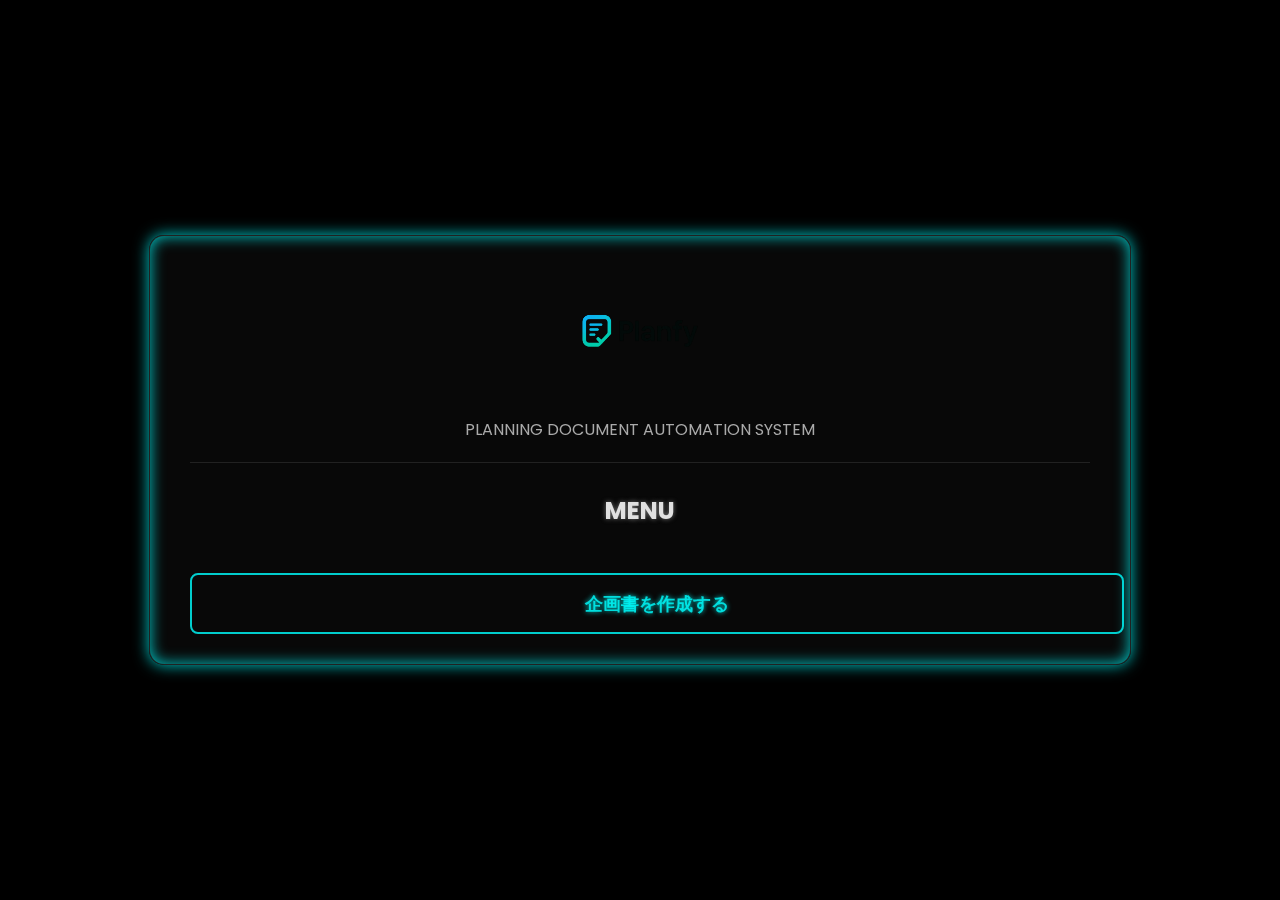
<file: index.html>
<!DOCTYPE html>
<html lang="ja">
<head>
    <meta charset="UTF-8">
    <meta name="viewport" content="width=device-width, initial-scale=1.0">
    <title>Select Plan - Planfy</title>
    <link rel="stylesheet" href="style.css">
    <link rel="preconnect" href="https://fonts.googleapis.com">
    <link rel="preconnect" href="https://fonts.gstatic.com" crossorigin>
    <link href="https://fonts.googleapis.com/css2?family=Poppins:wght@400;600&display=swap" rel="stylesheet">
</head>
<body>

    <div class="neon-box">
        <header>
            <img src="Planfy.png" alt="Planfy Logo" class="logo">
            <p>PLANNING DOCUMENT AUTOMATION SYSTEM</p>
        </header>

        <main>
            <h2>MENU</h2>
            <div class="choice-container">
                <a href="make1.html" class="btn">企画書を作成する</a>
            </div>
        </main>
    </div>

</body>
</html>
</file>
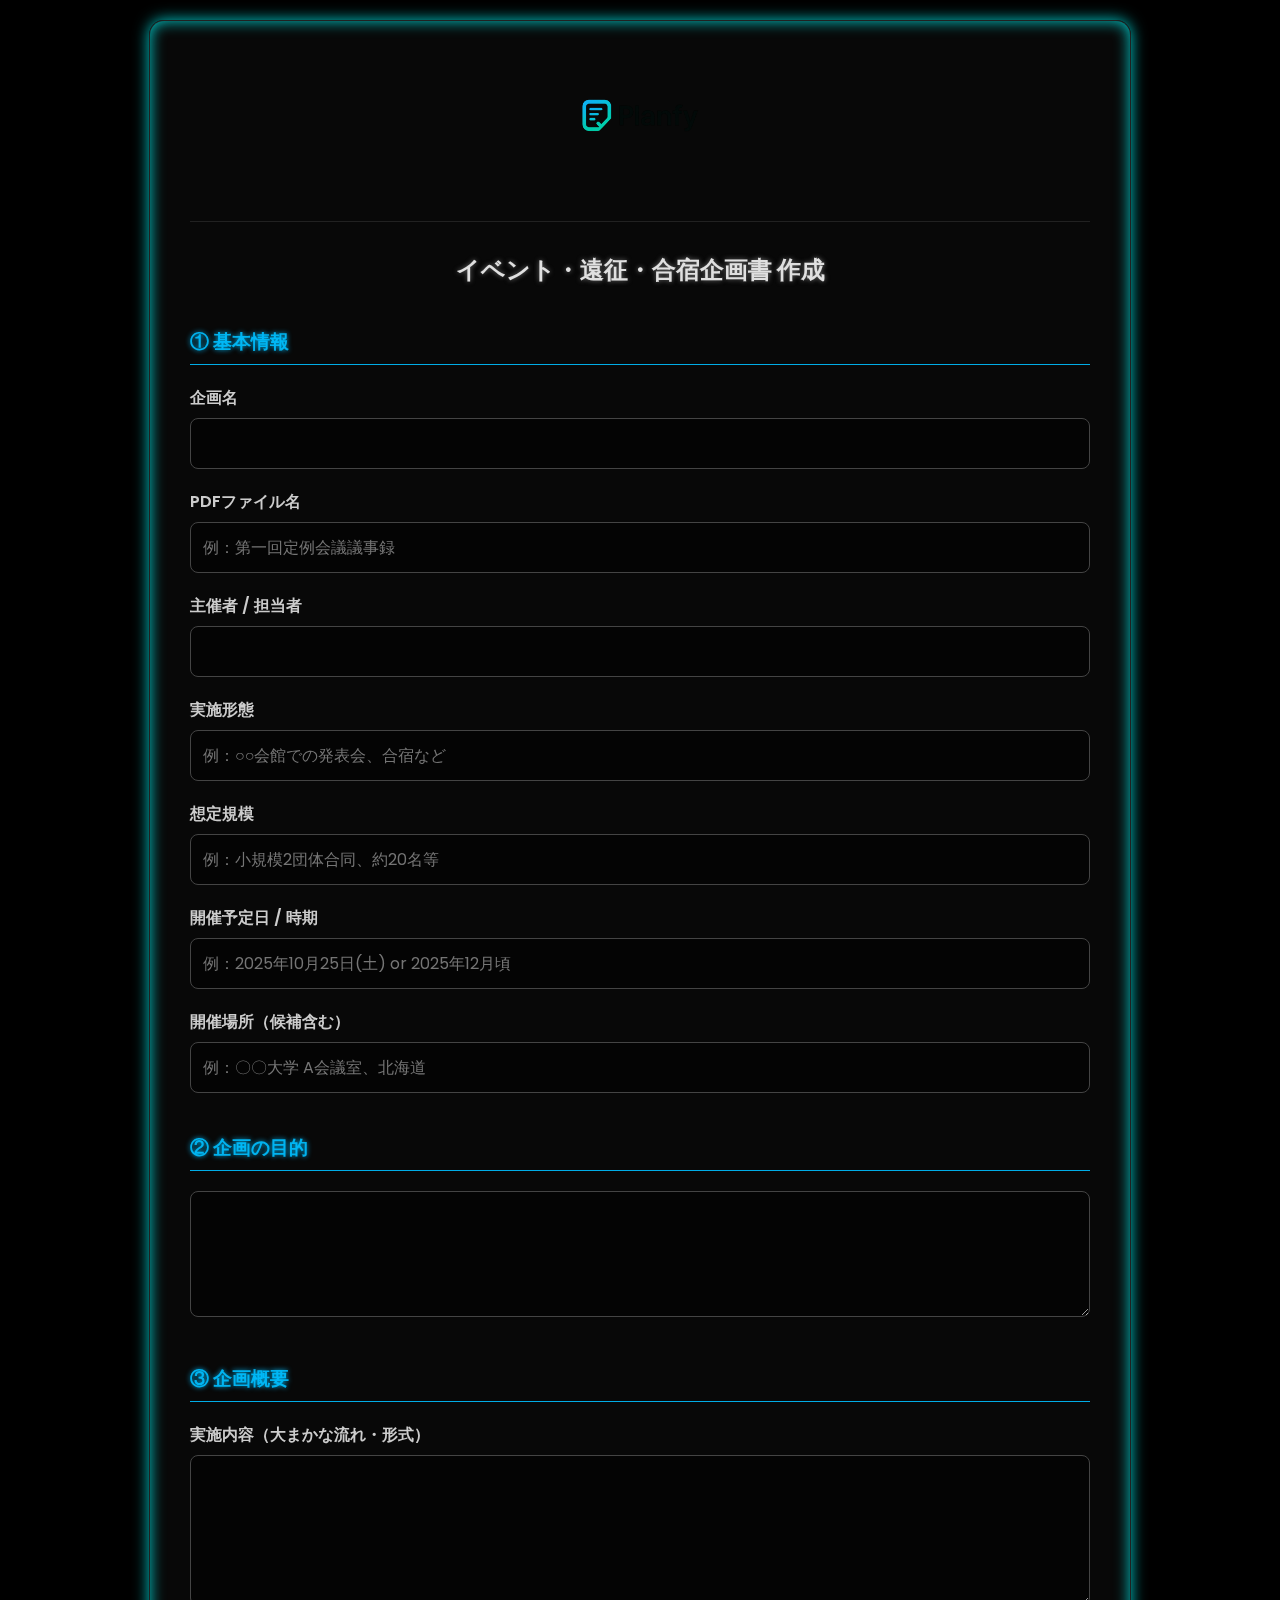
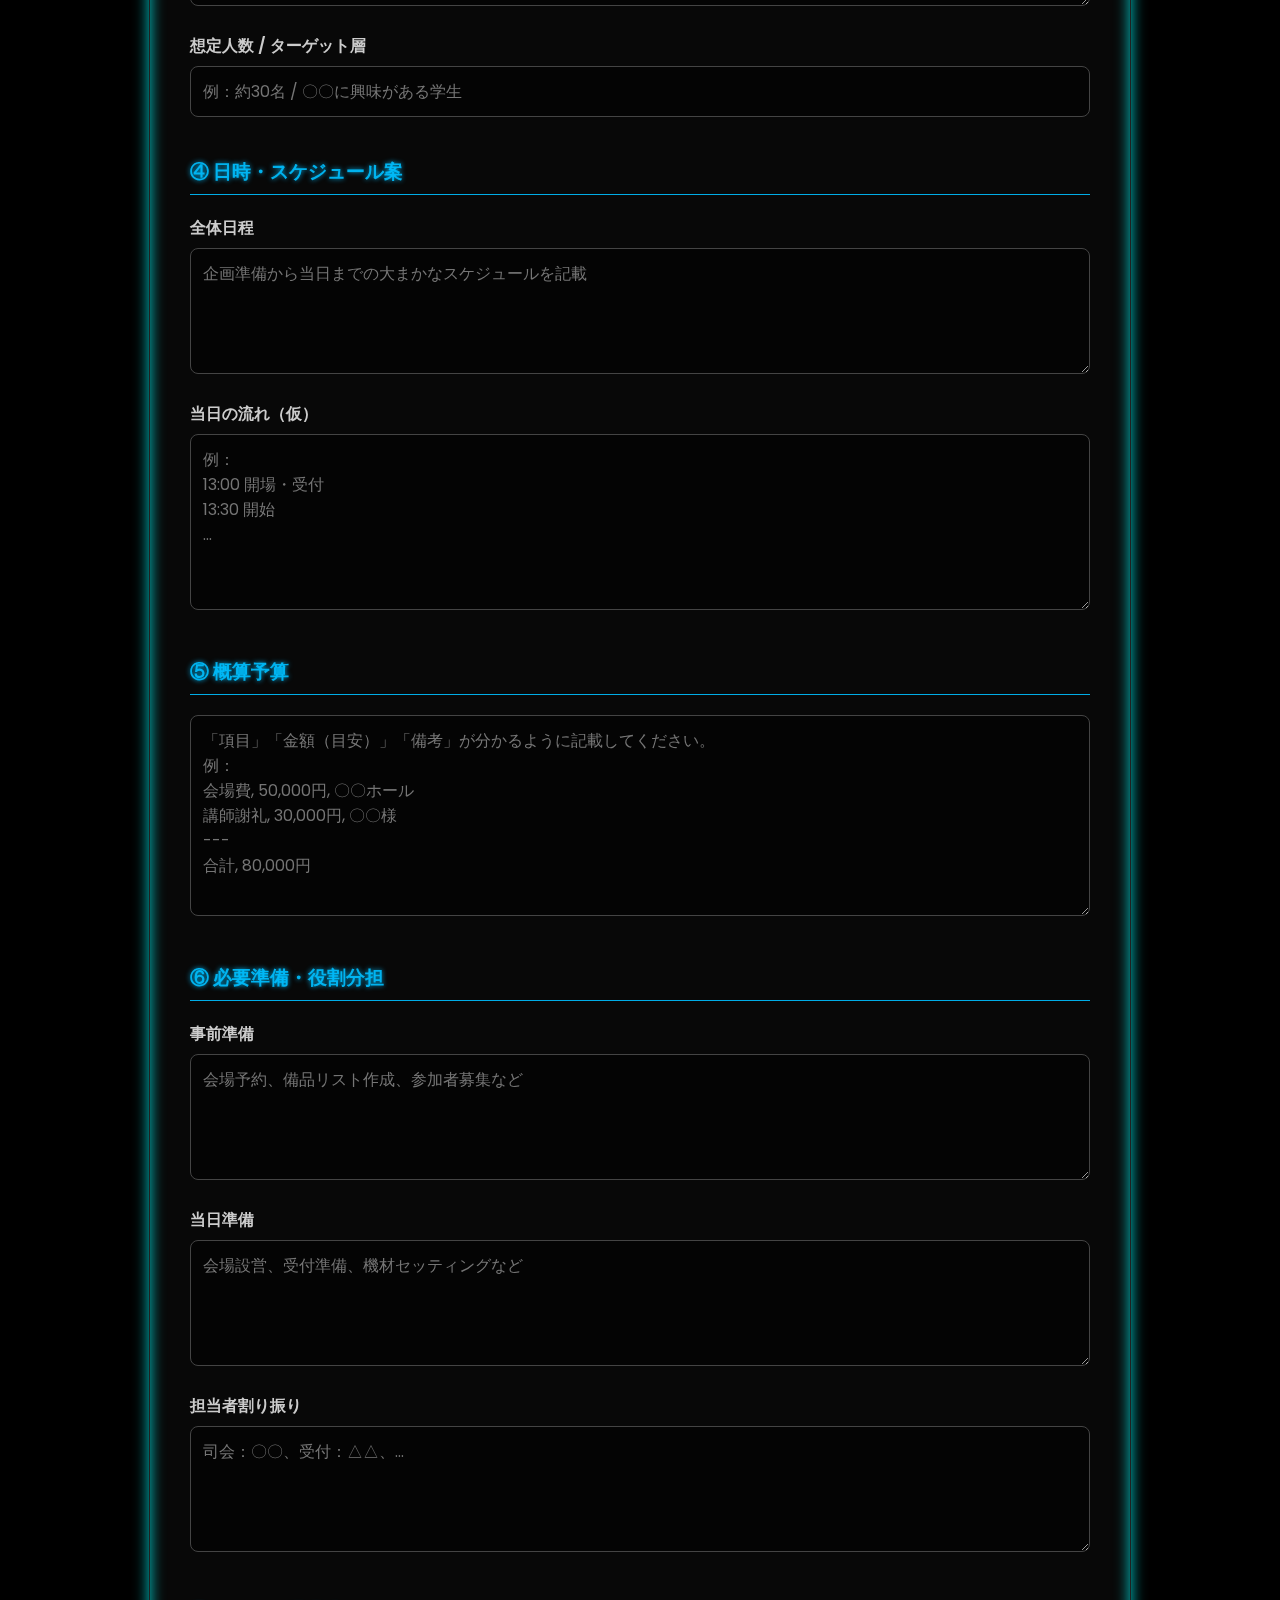
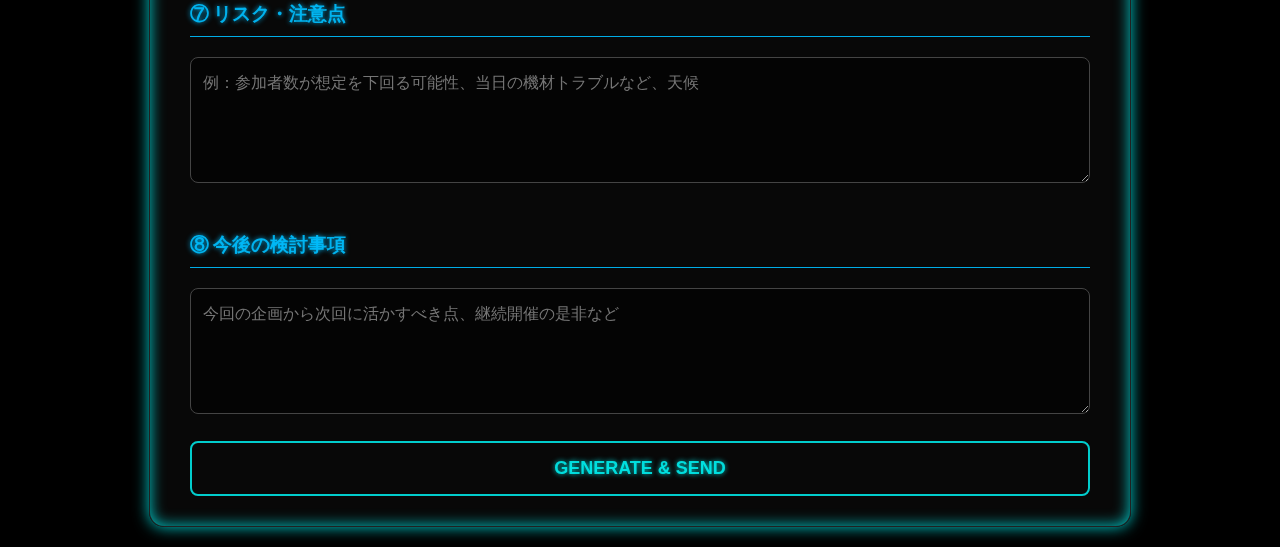
<file: make1.html>
<!DOCTYPE html>
<html lang="ja">
<head>
    <meta charset="UTF-8">
    <meta name="viewport" content="width=device-width, initial-scale=1.0">
    <title>New Plan - Planfy</title> <link rel="stylesheet" href="style.css">
    <link rel="preconnect" href="https://fonts.googleapis.com">
    <link rel="preconnect" href="https://fonts.gstatic.com" crossorigin>
    <link href="https://fonts.googleapis.com/css2?family=Poppins:wght@400;600&display=swap" rel="stylesheet">
</head>
<body>

    <div class="neon-box">
        <header>
            <img src="Planfy.png" alt="Planfy Logo" class="logo">
        </header>

                        <main>
                            <h2>イベント・遠征・合宿企画書 作成</h2>
                            <form id="plan-form">

                                <h3 class="form-section-heading">① 基本情報</h3>
                <div class="form-group">
                    <label for="plan_name">企画名</label>
                    <input type="text" id="plan_name" name="plan_name" required>
                </div>

                <div class="form-group">
                    <label for="filename_prefix">PDFファイル名</label>
                    <input type="text" id="filename_prefix" name="filename_prefix" placeholder="例：第一回定例会議議事録" required>
                </div>
                <div class="form-group">
                    <label for="organizer">主催者 / 担当者</label>
                    <input type="text" id="organizer" name="organizer" required>
                </div>
                <div class="form-group">
                    <label for="event_format">実施形態</label>
                    <input type="text" id="event_format" name="event_format" placeholder="例：○○会館での発表会、合宿など">
                </div>
                <div class="form-group">
                    <label for="scale">想定規模</label>
                    <input type="text" id="scale" name="scale" placeholder="例：小規模2団体合同、約20名等">
                </div>
                <div class="form-group">
                    <label for="event_date">開催予定日 / 時期</label>
                    <input type="text" id="event_date" name="event_date" placeholder="例：2025年10月25日(土) or 2025年12月頃">
                </div>
                <div class="form-group">
                    <label for="location">開催場所（候補含む）</label>
                    <input type="text" id="location" name="location" placeholder="例：〇〇大学 A会議室、北海道">
                </div>

                <h3 class="form-section-heading">② 企画の目的</h3>
                <div class="form-group">
                    <textarea id="purpose" name="purpose" rows="4"></textarea>
                </div>

                <h3 class="form-section-heading">③ 企画概要</h3>
                <div class="form-group">
                    <label for="content_overview">実施内容（大まかな流れ・形式）</label>
                    <textarea id="content_overview" name="content_overview" rows="5"></textarea>
                </div>
                <div class="form-group">
                    <label for="target_audience">想定人数 / ターゲット層</label>
                    <input type="text" id="target_audience" name="target_audience" placeholder="例：約30名 / 〇〇に興味がある学生">
                </div>

                <h3 class="form-section-heading">④ 日時・スケジュール案</h3>
                <div class="form-group">
                    <label for="overall_schedule">全体日程</label>
                    <textarea id="overall_schedule" name="overall_schedule" rows="4" placeholder="企画準備から当日までの大まかなスケジュールを記載"></textarea>
                </div>
                <div class="form-group">
                    <label for="day_flow">当日の流れ（仮）</label>
                    <textarea id="day_flow" name="day_flow" rows="6" placeholder="例：&#10;13:00 開場・受付&#10;13:30 開始&#10;..."></textarea>
                </div>

                <h3 class="form-section-heading">⑤ 概算予算</h3>
                <div class="form-group">
                    <textarea id="budget" name="budget" rows="7" placeholder="「項目」「金額（目安）」「備考」が分かるように記載してください。&#10;例：&#10;会場費, 50,000円, 〇〇ホール&#10;講師謝礼, 30,000円, 〇〇様&#10;---&#10;合計, 80,000円"></textarea>
                </div>

                <h3 class="form-section-heading">⑥ 必要準備・役割分担</h3>
                <div class="form-group">
                    <label for="prep_before">事前準備</label>
                    <textarea id="prep_before" name="prep_before" rows="4" placeholder="会場予約、備品リスト作成、参加者募集など"></textarea>
                </div>
                <div class="form-group">
                    <label for="prep_day_of">当日準備</label>
                    <textarea id="prep_day_of" name="prep_day_of" rows="4" placeholder="会場設営、受付準備、機材セッティングなど"></textarea>
                </div>
                <div class="form-group">
                    <label for="role_assignment">担当者割り振り</label>
                    <textarea id="role_assignment" name="role_assignment" rows="4" placeholder="司会：〇〇、受付：△△、..."></textarea>
                </div>

                <h3 class="form-section-heading">⑦ リスク・注意点</h3>
                <div class="form-group">
                     <textarea id="risks" name="risks" rows="4" placeholder="例：参加者数が想定を下回る可能性、当日の機材トラブルなど、天候"></textarea>
                </div>

                <h3 class="form-section-heading">⑧ 今後の検討事項</h3>
                <div class="form-group">
                    <textarea id="future_issues" name="future_issues" rows="4" placeholder="今回の企画から次回に活かすべき点、継続開催の是非など"></textarea>
                </div>

                <button type="submit" id="generate-btn" class="btn">GENERATE & SEND</button>
            </form>
             <div id="generation-status-container" class="hidden">
                <p id="progress-text">PDFをサーバーで生成中...</p>
                <div class="progress-bar">
                    <div id="progress-bar-fill" class="progress-bar-fill"></div>
                </div>
                <a href="#" id="download-btn" class="btn btn-download hidden">
                    <span class="icon-download"></span> DOWNLOAD PDF
                </a>
            </div>
        </main>
    </div>

    <script src="script.js"></script>
</body>
</html>
</file>
<file: style.css>
/*
 * Planfy Neon Dark Theme (style.css)
 * Based on the provided neon template.
 */

/* ★★★★★ THEME CUSTOMIZATION VARIABLES ★★★★★ */
:root {
    /* --- Colors --- */
    --dark-bg: #000000;
    --dark-card-bg: rgba(10, 10, 10, 0.8);
    --dark-text-color: #e0e0e0;
    --dark-text-shadow: rgba(224, 224, 224, 0.5);

    /* --- Neon Animation Colors --- */
    --neon-color-1: rgba(0, 255, 255, 0.8);   /* Cyan */
    --neon-color-2: rgba(255, 0, 255, 0.8);   /* Magenta */
    --neon-color-3: rgba(0, 191, 255, 0.9);   /* Deep Sky Blue */
    --neon-color-4: rgba(138, 43, 226, 0.8);  /* Blue Violet */

    /* --- Animation Speed --- */
    --neon-animation-duration: 8s;
}

/* ===== General Body & Font Styling ===== */
body {
    background-color: var(--dark-bg);
    color: var(--dark-text-color);
    font-family: 'Poppins', sans-serif;
    margin: 0;
    padding: 20px;
    display: flex;
    justify-content: center;
    align-items: center;
    min-height: 100vh;
    box-sizing: border-box;
}

/* ===== The Core Neon Box Component ===== */
.neon-box {
    width: 100%;
    max-width: 900px;
    background: var(--dark-card-bg);
    backdrop-filter: blur(8px);
    border: 1px solid rgba(255, 255, 255, 0.1);
    border-radius: 15px;
    padding: 30px 40px;
    box-shadow: 0 0 15px var(--neon-color-1), inset 0 0 15px var(--neon-color-1);
    animation: neon-border-animation var(--neon-animation-duration) linear infinite;
}

/* ===== Neon Border Animation Keyframes ===== */
@keyframes neon-border-animation {
    0%   { box-shadow: 0 0 15px var(--neon-color-1), inset 0 0 15px var(--neon-color-1); }
    25%  { box-shadow: 0 0 15px var(--neon-color-2), inset 0 0 15px var(--neon-color-2); }
    50%  { box-shadow: 0 0 15px var(--neon-color-3), inset 0 0 15px var(--neon-color-3); }
    75%  { box-shadow: 0 0 15px var(--neon-color-4), inset 0 0 15px var(--neon-color-4); }
    100% { box-shadow: 0 0 15px var(--neon-color-1), inset 0 0 15px var(--neon-color-1); }
}

/* ===== Header & Logo ===== */
header {
    text-align: center;
    margin-bottom: 30px;
    border-bottom: 1px solid rgba(255, 255, 255, 0.1);
    padding-bottom: 20px;
}

header img.logo {
    max-width: 200px;
    margin-bottom: 10px;
}

header p {
    color: #aaa;
    margin: 0;
}

/* ===== Content Styling (Links, Headings) ===== */
main h2 {
    text-align: center;
    margin-bottom: 25px;
    text-shadow: 0 0 5px var(--dark-text-shadow);
}

a {
    color: var(--neon-color-1);
    text-decoration: none;
    transition: color 0.3s ease, text-shadow 0.3s ease;
}

a:hover {
    color: white;
    text-shadow: 0 0 10px var(--neon-color-1);
}

/* ===== Form Element Styling ===== */
.form-group {
    margin-bottom: 20px;
}

.form-group label {
    display: block;
    margin-bottom: 8px;
    font-weight: 600;
    color: #ccc;
}

.form-group input[type="text"],
.form-group input[type="date"],
.form-group input[type="number"],
.form-group textarea {
    width: 100%;
    background-color: rgba(0, 0, 0, 0.4);
    border: 1px solid #444;
    border-radius: 8px;
    padding: 12px;
    color: var(--dark-text-color);
    font-family: 'Poppins', sans-serif;
    font-size: 16px;
    transition: border-color 0.3s, box-shadow 0.3s;
    box-sizing: border-box; /* Important for padding */
}

.form-group input:focus,
.form-group textarea:focus {
    outline: none;
    border-color: var(--neon-color-1);
    box-shadow: 0 0 10px var(--neon-color-1);
}

textarea {
    resize: vertical;
    min-height: 120px;
}

/* ===== Button Styling ===== */
.btn {
    display: block;
    width: 100%;
    padding: 15px;
    background: transparent;
    border: 2px solid var(--neon-color-1);
    color: var(--neon-color-1);
    border-radius: 8px;
    font-size: 18px;
    font-weight: 600;
    cursor: pointer;
    text-align: center;
    text-shadow: 0 0 5px var(--neon-color-1);
    transition: background-color 0.3s, color 0.3s, box-shadow 0.3s;
    margin-top: 20px;
}

.btn:hover {
    background-color: var(--neon-color-1);
    color: var(--dark-bg);
    box-shadow: 0 0 20px var(--neon-color-1);
    text-shadow: none;
}

/* ===== Choice Page Specific Styling ===== */
.choice-container {
    display: flex;
    flex-direction: column;
    gap: 20px; /* Space between choice buttons */
}

/* ===== Form Section Styling (ADD THIS) ===== */
.form-section-heading {
    font-size: 1.2em;
    color: var(--neon-color-3);
    border-bottom: 1px solid var(--neon-color-3);
    padding-bottom: 8px;
    margin-top: 40px; /* Space between sections */
    margin-bottom: 20px;
    text-shadow: 0 0 5px var(--neon-color-3);
}

.form-group textarea {
    min-height: 100px; /* Textareaの最小高さを少し調整 */
}

/* ===== Progress Bar & Download Button Styling (ADD THIS) ===== */
.hidden {
    display: none !important;
}

#generation-status-container {
    margin-top: 30px;
    padding: 20px;
    border: 1px dashed #444;
    border-radius: 8px;
    text-align: center;
}

.progress-bar {
    width: 100%;
    background-color: rgba(0, 0, 0, 0.4);
    border: 1px solid #444;
    border-radius: 8px;
    padding: 4px;
    box-sizing: border-box;
    overflow: hidden; /* 角丸を維持 */
}

.progress-bar-fill {
    width: 0%; /* 初期値は0 */
    height: 20px;
    background: linear-gradient(90deg, var(--neon-color-1), var(--neon-color-2));
    border-radius: 5px;
    box-shadow: 0 0 10px var(--neon-color-1);
    transition: width 0.4s ease-out; /* 幅が変わる際のアニメーション */
}

#progress-text {
    margin-bottom: 15px;
    font-size: 1.1em;
    color: #ccc;
    transition: color 0.4s;
}

.btn-download {
    margin-top: 20px;
    background-color: var(--neon-color-4);
    border-color: var(--neon-color-4);
    color: #fff;
    text-shadow: 0 0 5px #000;
}

.btn-download:hover {
    box-shadow: 0 0 20px var(--neon-color-4);
    background-color: var(--neon-color-2);
    border-color: var(--neon-color-2);
}

.icon-download {
    display: inline-block;
    width: 1em;
    height: 1em;
    margin-right: 0.5em;
    vertical-align: -0.125em;
    background-image: url("data:image/svg+xml,%3Csvg xmlns='http://www.w3.org/2000/svg' viewBox='0 0 512 512'%3E%3Cpath fill='white' d='M288 32c0-17.7-14.3-32-32-32s-32 14.3-32 32V274.7l-73.4-73.4c-12.5-12.5-32.8-12.5-45.3 0s-12.5 32.8 0 45.3l128 128c12.5 12.5 32.8 12.5 45.3 0l128-128c12.5-12.5 12.5-32.8 0-45.3s-32.8-12.5-45.3 0L288 274.7V32zM64 352c-35.3 0-64 28.7-64 64v32c0 35.3 28.7 64 64 64H448c35.3 0 64-28.7 64-64V416c0-35.3-28.7-64-64-64H346.5l-45.3 45.3c-25 25-65.5 25-90.5 0L165.5 352H64z'/%3E%3C/svg%3E");
    background-repeat: no-repeat;
    background-size: contain;
}
</file>
